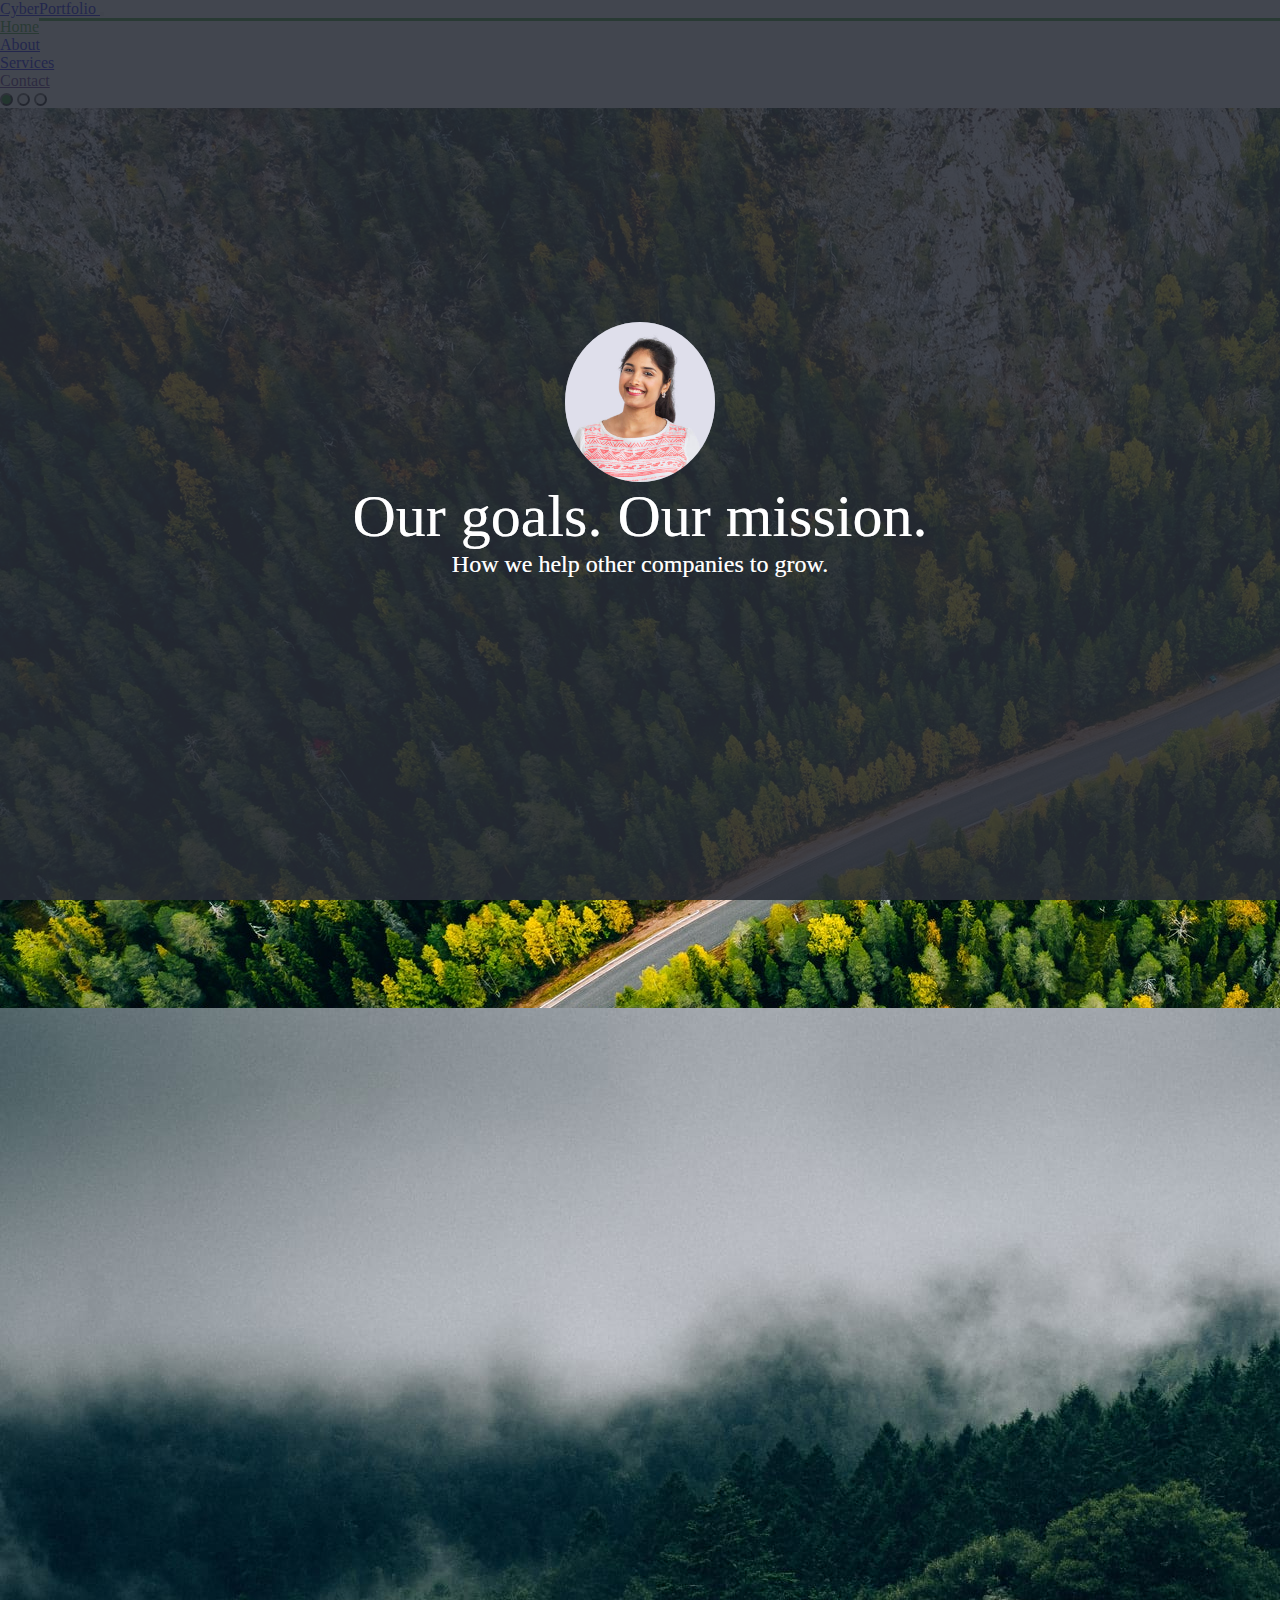
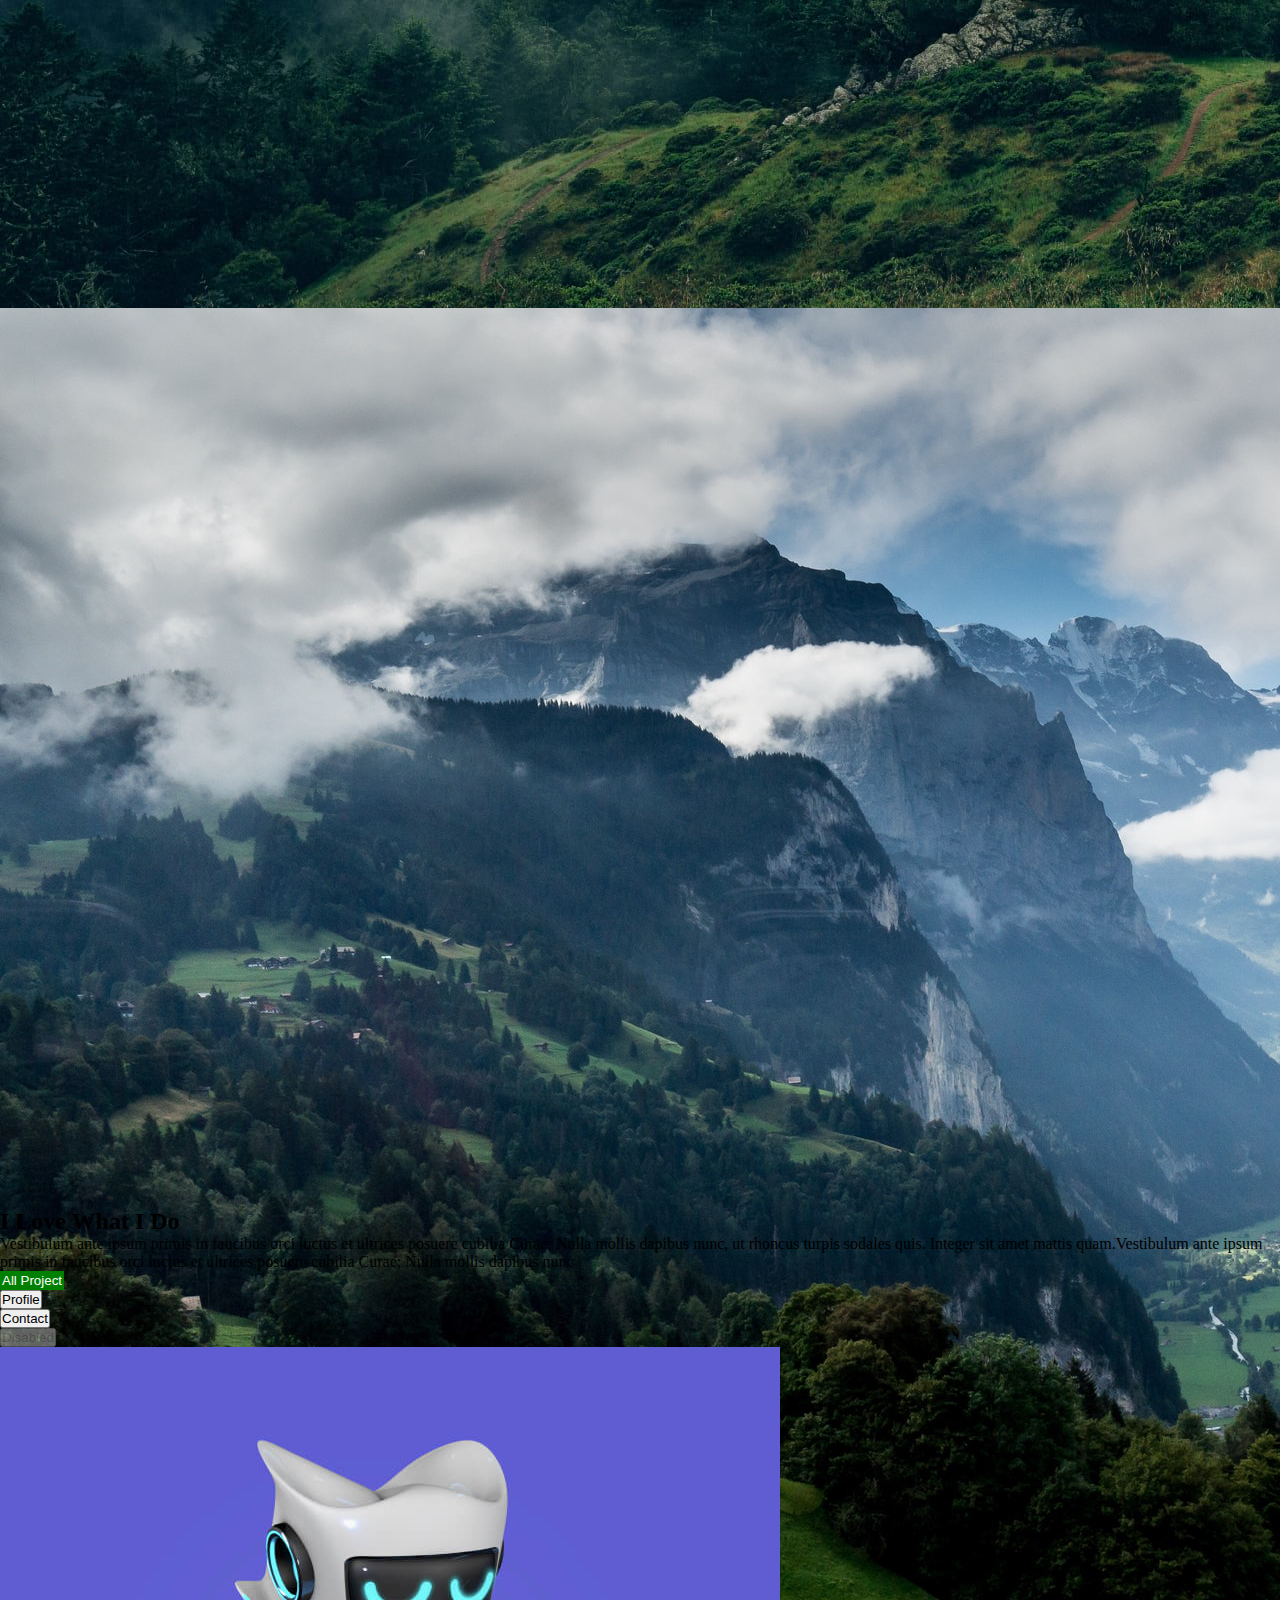
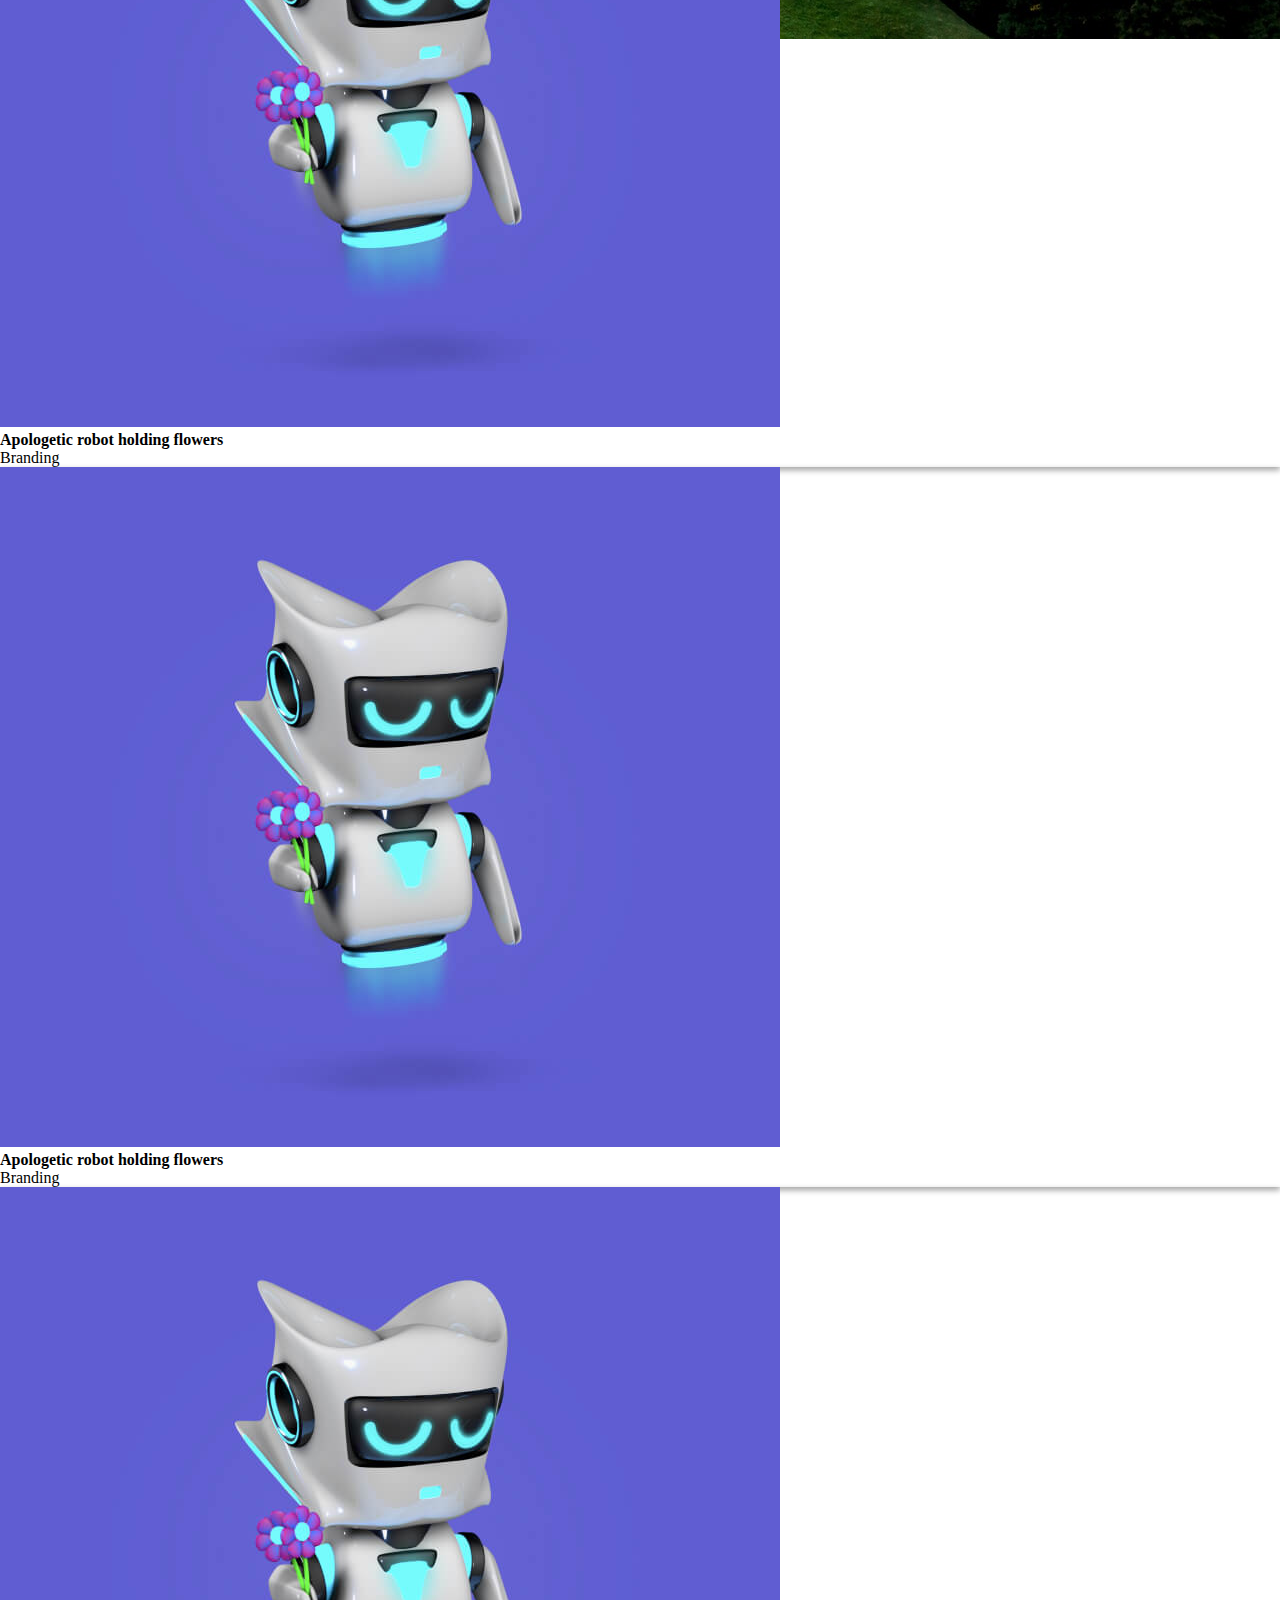
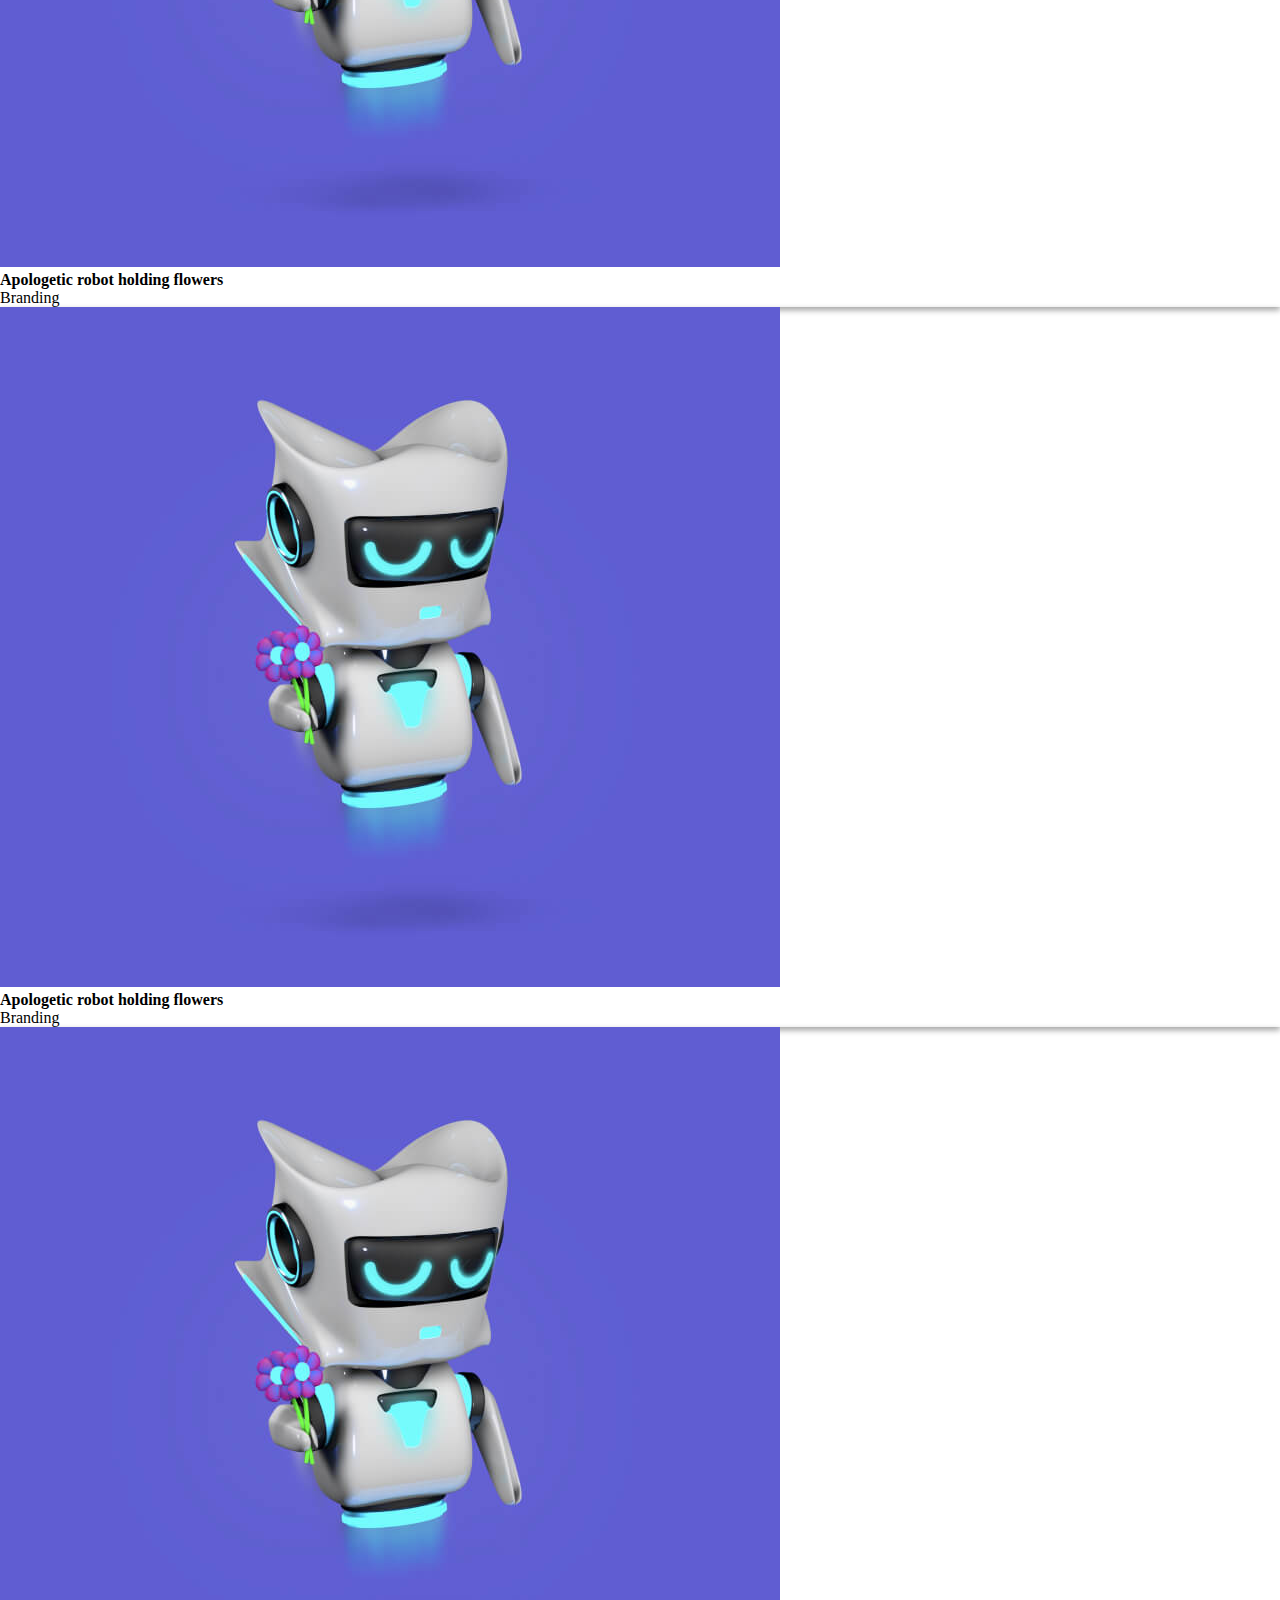
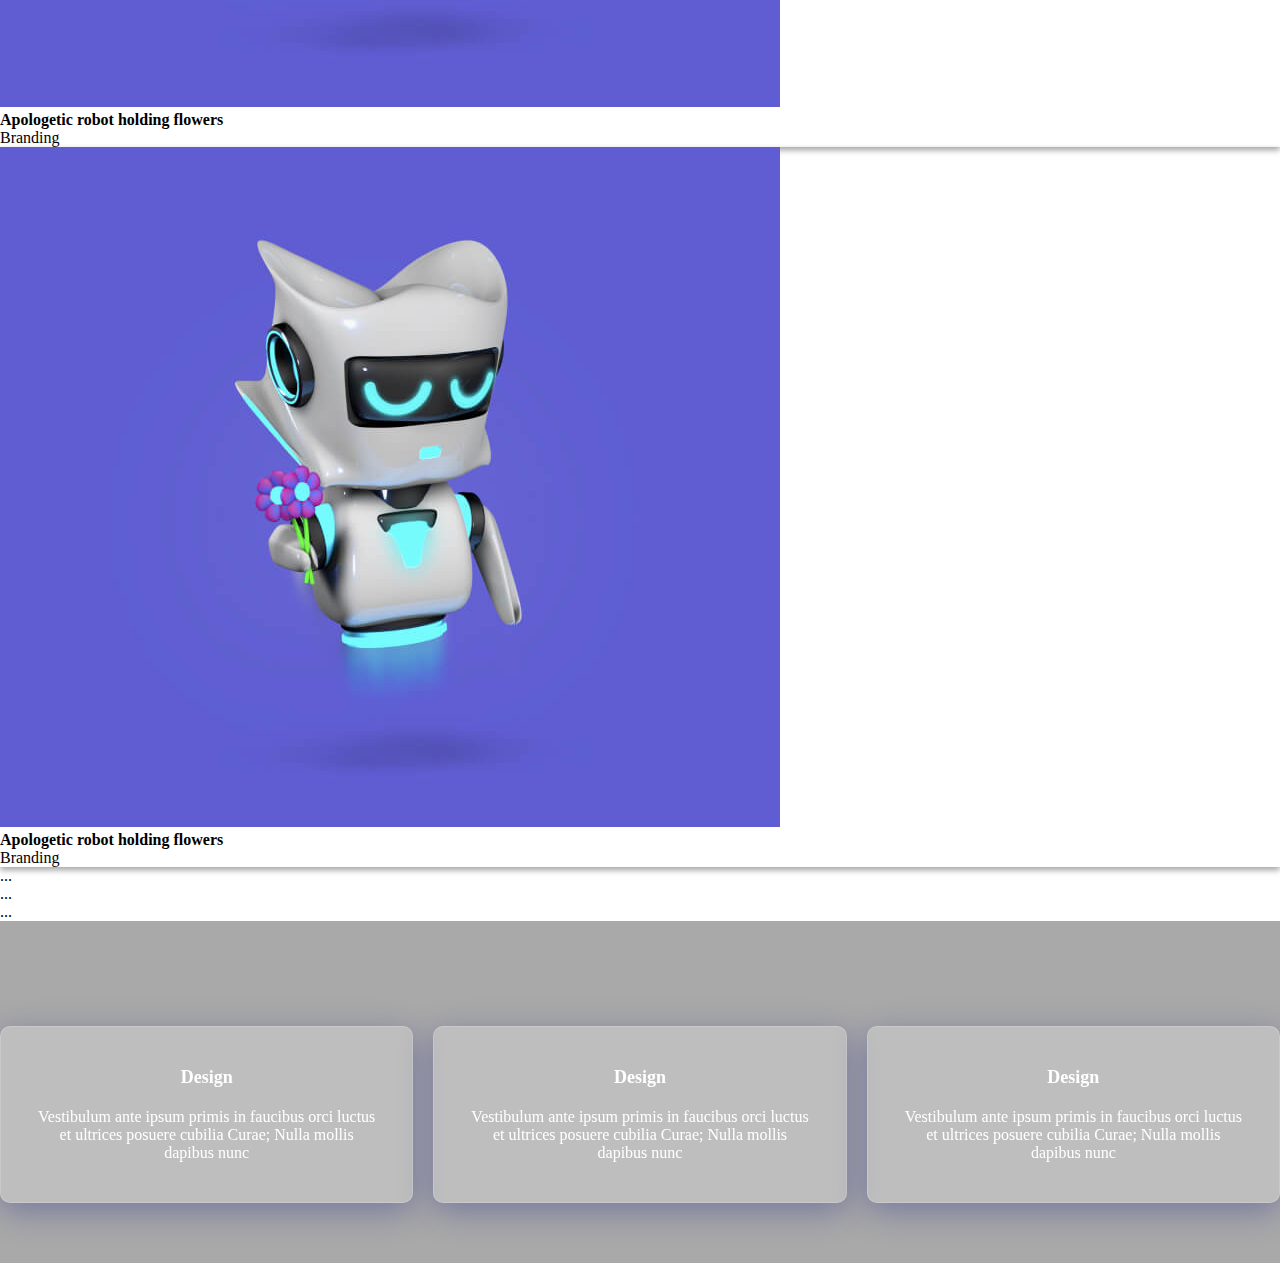
<file: index.html>
<!DOCTYPE html>
<html lang="en">
  <head>
    <title>Title</title>
    <!-- Required meta tags -->
    <meta charset="utf-8" />
    <meta
      name="viewport"
      content="width=device-width, initial-scale=1, shrink-to-fit=no"
    />
    <link rel="shortcut icon" href="./img/g1.jpg" type="image/x-icon">

    <!-- Bootstrap CSS v5.2.1 -->
    <link
      href="https://cdn.jsdelivr.net/npm/bootstrap@5.2.1/dist/css/bootstrap.min.css"
      rel="stylesheet"
      integrity="sha384-iYQeCzEYFbKjA/T2uDLTpkwGzCiq6soy8tYaI1GyVh/UjpbCx/TYkiZhlZB6+fzT"
      crossorigin="anonymous"
    />

    <!-- bấm lên fa6-cdn sẽ tạo ra thằng fontawesome bên dưới  -->
    <!-- fontawesome  -->
    <!-- FontAwesome 6.2.0 CSS -->
    <link
      rel="stylesheet"
      href="https://cdnjs.cloudflare.com/ajax/libs/font-awesome/6.2.0/css/all.min.css"
      integrity="sha512-xh6O/CkQoPOWDdYTDqeRdPCVd1SpvCA9XXcUnZS2FmJNp1coAFzvtCN9BmamE+4aHK8yyUHUSCcJHgXloTyT2A=="
      crossorigin="anonymous"
      referrerpolicy="no-referrer"
    />

    <!-- animation -->
    <link
      rel="stylesheet"
      href="https://cdnjs.cloudflare.com/ajax/libs/animate.css/4.1.1/animate.min.css"
      integrity="sha512-c42qTSw/wPZ3/5LBzD+Bw5f7bSF2oxou6wEb+I/lqeaKV5FDIfMvvRp772y4jcJLKuGUOpbJMdg/BTl50fJYAw=="
      crossorigin="anonymous"
      referrerpolicy="no-referrer"
    />

    <!-- css my  -->
    <link rel="stylesheet" href="./css/style.css" />
  </head>

  <body>
    <header class="position-absolute w-100">
      <!-- place navbar here -->
      <div class="container">
        <nav class="navbar navbar-expand-lg py-3 px-5">
          <div class="container-fluid">
            <!-- logo  -->

            <a class="navbar-brand" href="#">
              <i class="fa-solid fa-dice-d20 text-success fs-1"></i>
              <span class="text-white fs-2">CyberPortfolio</span>
            </a>

            <button
              class="navbar-toggler bg-success"
              type="button"
              data-bs-toggle="collapse"
              data-bs-target="#navbarNav"
              aria-controls="navbarNav"
              aria-expanded="false"
              aria-label="Toggle navigation"
            >
              <i class="fa-solid fa-bars text-white py-2 px-3"></i>
            </button>
            <div
              class="collapse navbar-collapse justify-content-end"
              id="navbarNav"
            >
              <ul class="navbar-nav">
                <li class="nav-item me-3 active">
                  <a class="nav-link text-white" aria-current="page" href="#"
                    >Home</a
                  >
                </li>
                <li class="nav-item me-3">
                  <a class="nav-link text-white" href="#">About</a>
                </li>
                <li class="nav-item me-3">
                  <a class="nav-link text-white" href="#">Services</a>
                </li>
                <li class="nav-item me-3">
                  <a class="nav-link text-white" href="">Contact</a>
                </li>
              </ul>
            </div>
          </div>
        </nav>
      </div>
    </header>
    <main>
      <!-- carousel  -->
      <section class="cyber_carousle">
        <div
          id="carouselExampleIndicators"
          class="carousel slide"
          data-bs-ride="true"
        >
          <div class="carousel-indicators">
            <button
              type="button"
              data-bs-target="#carouselExampleIndicators"
              data-bs-slide-to="0"
              class="active"
              aria-current="true"
              aria-label="Slide 1"
            ></button>
            <button
              type="button"
              data-bs-target="#carouselExampleIndicators"
              data-bs-slide-to="1"
              aria-label="Slide 2"
            ></button>
            <button
              type="button"
              data-bs-target="#carouselExampleIndicators"
              data-bs-slide-to="2"
              aria-label="Slide 3"
            ></button>
          </div>
          <div class="carousel-inner">
            <div class="carousel-item active">
              <img src="./img/finland.jpg" class="d-block w-100" alt="..." />
              <!-- iteam -->
              <div class="carousel_content">
                <img
                  class="animate__animated animate__fadeInUp"
                  src="./img/01-3.jpg"
                  alt=""
                />
                <h2
                  class="animate__animated animate__fadeInUp animate__delay-1s"
                >
                  Our goals. Our mission.
                </h2>
                <p
                  class="animate__animated animate__fadeInUp animate__delay-2s"
                >
                  How we help other companies to grow.
                </p>
              </div>
            </div>
            <!-- iteam -->

            <div class="carousel-item">
              <img
                src="./img/mountains-1.jpg"
                class="d-block w-100"
                alt="..."
              />
              <!-- iteam -->
              <div class="carousel_content">
                <img
                  class="animate__animated animate__fadeInUp"
                  src="./img/02-3.jpg"
                  alt=""
                />
                <h2
                  class="animate__animated animate__fadeInUp animate__delay-1s"
                >
                  Our goals. Our mission.
                </h2>
                <p
                  class="animate__animated animate__fadeInUp animate__delay-2s"
                >
                  How we help other companies to grow.
                </p>
              </div>
            </div>

            <div class="carousel-item">
              <img src="./img/mountains.jpg" class="d-block w-100" alt="..." />
              <!-- iteam -->
              <div class="carousel_content">
                <img
                  class="animate__animated animate__fadeInUp"
                  src="./img/03-3.jpg"
                  alt=""
                />
                <h2
                  class="animate__animated animate__fadeInUp animate__delay-1s"
                >
                  Our goals. Our mission.
                </h2>
                <p
                  class="animate__animated animate__fadeInUp animate__delay-2s"
                >
                  How we help other companies to grow.
                </p>
              </div>
            </div>
          </div>
        </div>
      </section>

      <!-- project  -->
      <section class="cyber_project py-5">
        <div class="container">
          <!-- title  -->
          <div class="project_title text-center">
            <h2>I Love What I Do</h2>
            <p>
              Vestibulum ante ipsum primis in faucibus orci luctus et ultrices
              posuere cubilia Curae; Nulla mollis dapibus nunc, ut rhoncus
              turpis sodales quis. Integer sit amet mattis quam.Vestibulum ante
              ipsum primis in faucibus orci luctus et ultrices posuere cubilia
              Curae; Nulla mollis dapibus nunc
            </p>
          </div>
          <!-- content  -->
          <div class="project_content">
            <ul
              class="nav nav-pills mb-3 justify-content-center gap-3"
              id="pills-tab"
              role="tablist"
            >
              <li class="nav-item" role="presentation">
                <button
                  class="nav-link text-dark border border-dark border-1 rounded-2 active"
                  id="pills-home-tab"
                  data-bs-toggle="pill"
                  data-bs-target="#pills-home"
                  type="button"
                  role="tab"
                  aria-controls="pills-home"
                  aria-selected="true"
                >
                  All Project
                </button>
              </li>
              <li class="nav-item" role="presentation">
                <button
                  class="nav-link border border-dark border-1 rounded-2 text-dark"
                  id="pills-profile-tab"
                  data-bs-toggle="pill"
                  data-bs-target="#pills-profile"
                  type="button"
                  role="tab"
                  aria-controls="pills-profile"
                  aria-selected="false"
                >
                  Profile
                </button>
              </li>
              <li class="nav-item" role="presentation">
                <button
                  class="nav-link border border-dark border-1 rounded-2 text-dark"
                  id="pills-contact-tab"
                  data-bs-toggle="pill"
                  data-bs-target="#pills-contact"
                  type="button"
                  role="tab"
                  aria-controls="pills-contact"
                  aria-selected="false"
                >
                  Contact
                </button>
              </li>
              <li class="nav-item" role="presentation">
                <button
                  class="nav-link border border-dark border-1 rounded-2 text-dark"
                  id="pills-disabled-tab"
                  data-bs-toggle="pill"
                  data-bs-target="#pills-disabled"
                  type="button"
                  role="tab"
                  aria-controls="pills-disabled"
                  aria-selected="false"
                  disabled
                >
                  Disabled
                </button>
              </li>
            </ul>
            <div class="tab-content" id="pills-tabContent">
              <div
                class="tab-pane fade show active"
                id="pills-home"
                role="tabpanel"
                aria-labelledby="pills-home-tab"
                tabindex="0"
              >
                <div class="row gy-4 ">
                  <div class="col-12 col-md-6 col-xl-4">
                    <div class="project_item rounded-4">
                      <img class="w-100 rounded-top" src="./img/g1.jpg" alt="" />
                      <div class="project_text text-center px-3 py-2">
                        <h4>Apologetic robot holding flowers</h4>
                        <p>Branding</p>
                      </div>
                    </div>
                  </div>
                  <div class="col-12 col-md-6 col-xl-4">
                    <div class="project_item rounded-4">
                      <img class="w-100 rounded-top" src="./img/g1.jpg" alt="" />
                      <div class="project_text text-center px-3 py-2">
                        <h4>Apologetic robot holding flowers</h4>
                        <p>Branding</p>
                      </div>
                    </div>
                  </div>
                  <div class="col-12 col-md-6 col-xl-4">
                    <div class="project_item rounded-4">
                      <img class="w-100 rounded-top" src="./img/g1.jpg" alt="" />
                      <div class="project_text text-center px-3 py-2">
                        <h4>Apologetic robot holding flowers</h4>
                        <p>Branding</p>
                      </div>
                    </div>
                  </div>
                  <div class="col-12 col-md-6 col-xl-4">
                    <div class="project_item rounded-4">
                      <img class="w-100 rounded-top" src="./img/g1.jpg" alt="" />
                      <div class="project_text text-center px-3 py-2">
                        <h4>Apologetic robot holding flowers</h4>
                        <p>Branding</p>
                      </div>
                    </div>
                  </div>
                  <div class="col-12 col-md-6 col-xl-4">
                    <div class="project_item rounded-4">
                      <img class="w-100 rounded-top" src="./img/g1.jpg" alt="" />
                      <div class="project_text text-center px-3 py-2">
                        <h4>Apologetic robot holding flowers</h4>
                        <p>Branding</p>
                      </div>
                    </div>
                  </div>
                  <div class="col-12 col-md-6 col-xl-4">
                    <div class="project_item rounded-4">
                      <img class="w-100 rounded-top" src="./img/g1.jpg" alt="" />
                      <div class="project_text text-center px-3 py-2">
                        <h4>Apologetic robot holding flowers</h4>
                        <p>Branding</p>
                      </div>
                    </div>
                  </div>

                  
                </div>
              </div>
              <div
                class="tab-pane fade"
                id="pills-profile"
                role="tabpanel"
                aria-labelledby="pills-profile-tab"
                tabindex="0"
              >
                ...
              </div>
              <div
                class="tab-pane fade"
                id="pills-contact"
                role="tabpanel"
                aria-labelledby="pills-contact-tab"
                tabindex="0"
              >
                ...
              </div>
              <div
                class="tab-pane fade"
                id="pills-disabled"
                role="tabpanel"
                aria-labelledby="pills-disabled-tab"
                tabindex="0"
              >
                ...
              </div>
            </div>
          </div>
        </div>
      </section>

      <!-- availeble  -->
      <section class="cyber_avai">
        <div class="container position-relative">
          <!-- title  -->
          <div class="avai_title">
            <h2>I'm Available For Hire</h2>
            <p>Vestibulum ante ipsum primis in faucibus orci luctus et ultrices posuere cubilia Curae; Nulla mollis dapibus nunc, ut rhoncus turpis sodales quis. Integer sit amet mattis quam.</p>
          </div>
          <!-- content  -->
          <div class="avai_content">
            <!-- item  -->
            <div class="avai_item">
              <i class="fa-solid fa-paintbrush"></i>
              <h3>Design</h3>
              <p>Vestibulum ante ipsum primis in faucibus orci luctus et ultrices posuere cubilia Curae; Nulla mollis dapibus nunc</p>
            </div>
            <div class="avai_item">
              <i class="fa-solid fa-shekel-sign"></i>
              <h3>Design</h3>
              <p>Vestibulum ante ipsum primis in faucibus orci luctus et ultrices posuere cubilia Curae; Nulla mollis dapibus nunc</p>
            </div>
            <div class="avai_item">
              <i class="fa-solid fa-camera"></i>
              <h3>Design</h3>
              <p>Vestibulum ante ipsum primis in faucibus orci luctus et ultrices posuere cubilia Curae; Nulla mollis dapibus nunc</p>
            </div>
          </div>
          
         
          </div>
        </div>
      </section>

      <!-- achivement  -->
      <section class="cyber_achive"></section>
    </main>
    <footer>
      <!-- place footer here -->
    </footer>
    <!-- Bootstrap JavaScript Libraries -->
    <script
      src="https://cdn.jsdelivr.net/npm/@popperjs/core@2.11.6/dist/umd/popper.min.js"
      integrity="sha384-oBqDVmMz9ATKxIep9tiCxS/Z9fNfEXiDAYTujMAeBAsjFuCZSmKbSSUnQlmh/jp3"
      crossorigin="anonymous"
    ></script>

    <script
      src="https://cdn.jsdelivr.net/npm/bootstrap@5.2.1/dist/js/bootstrap.min.js"
      integrity="sha384-7VPbUDkoPSGFnVtYi0QogXtr74QeVeeIs99Qfg5YCF+TidwNdjvaKZX19NZ/e6oz"
      crossorigin="anonymous"
    ></script>
  </body>
</html>
</file>
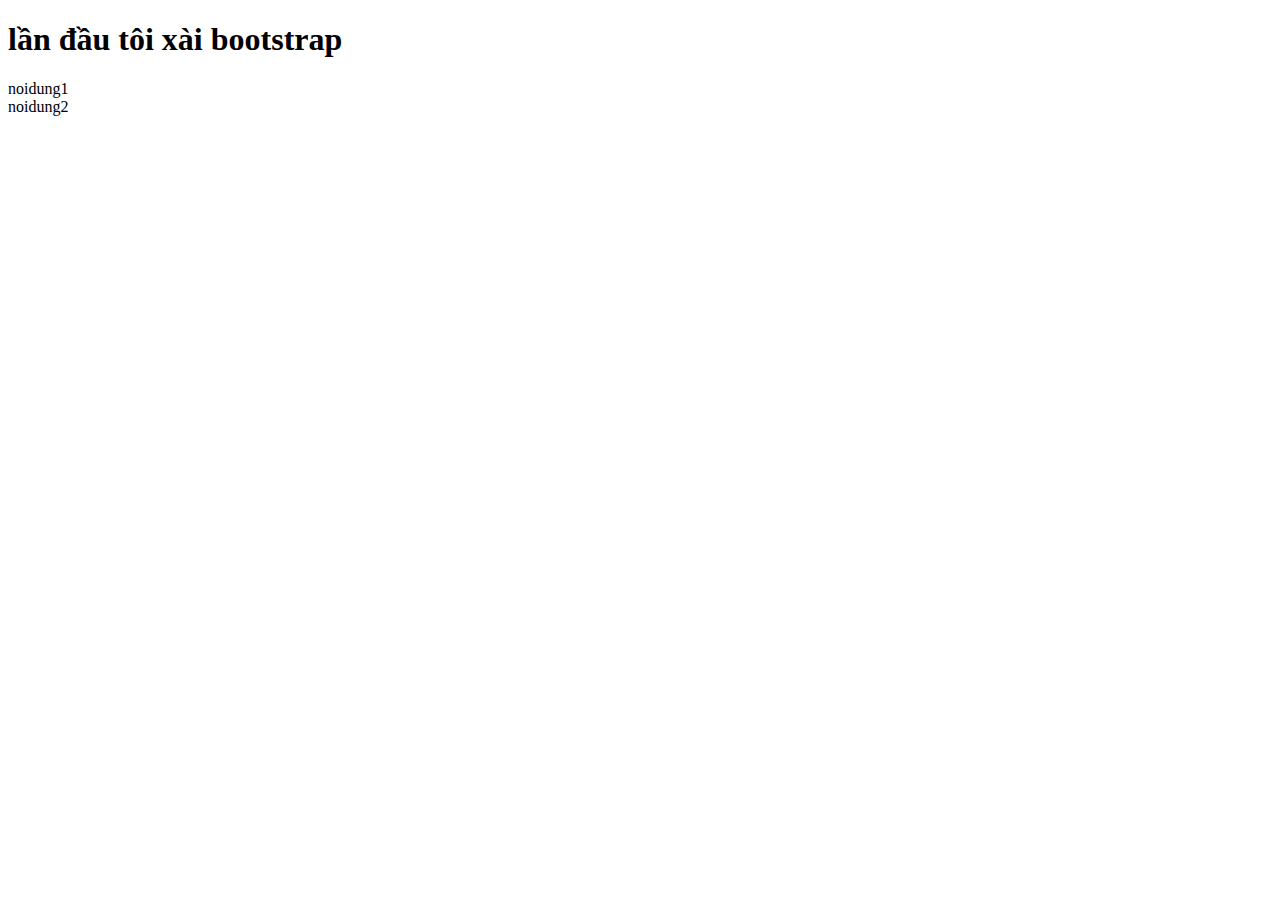
<file: demo.html>
<!-- lệnh tạo nhanh 1 cấu trúc html có kèm bootstrap -->
<!-- dùng lệnh bs5-$  -->
<!doctype html> 
<html lang="en">

<head>
  <title>Title</title>
  <!-- Required meta tags -->
  <meta charset="utf-8">
  <meta name="viewport" content="width=device-width, initial-scale=1, shrink-to-fit=no">

  <!-- Bootstrap CSS v5.2.1 -->
  <link href="https://cdn.jsdelivr.net/npm/bootstrap@5.2.1/dist/css/bootstrap.min.css" rel="stylesheet"
    integrity="sha384-iYQeCzEYFbKjA/T2uDLTpkwGzCiq6soy8tYaI1GyVh/UjpbCx/TYkiZhlZB6+fzT" crossorigin="anonymous">

</head>

<body>
    
    <!-- utilities -->
    <!-- background  -->
 <!-- khi mà cần tạo ra màu nền cho thẻ, goi một class có cấu trúc bg-(giá trị từ bootstrap) -->
 <!-- khi cần chỉnh màu nội dung ta , gọi một class có cấu trúc text-(gía trị từ bootstrap) -->
 <!-- một số giá trị màu: danger đỏ , dark đen, success xanh lá, white trắng,....  -->

<!-- đây là về text  -->
<!-- khi cần canh chỉnh nội dung, gọi một claass có cấu trúc text-(gía trị từ bootstrap) 
môt số giá trị: center(căn giữa), start(trái), end(phải) -->
<!-- <h1 class="text-center">lần đầu tôi xài bootstrap</h1> -->

<!-- spacing  -->
<!-- khi cần chỉnh margin và padding, gọi một class có cấu trúc m hoặc p  -->

<!-- border  -->
<!-- khi cần tạo ra đường viền cho thẻ, chúng ta goij 1 class border từ bootstrap 
      để chỉnh độ dày đường viền ta gọi class border-(giá trị nhập vào 1->5) -->


    <h1 class="bg-danger text-center text-white border border-5 border-primary rounded-pill">lần đầu tôi xài bootstrap</h1>
  <!-- Bootstrap JavaScript Libraries -->

  <!-- flex  -->
  <div class="d-flex">
    <div>noidung1</div>
    <div>noidung2</div>
    
  </div>
  <script src="https://cdn.jsdelivr.net/npm/@popperjs/core@2.11.6/dist/umd/popper.min.js"
    integrity="sha384-oBqDVmMz9ATKxIep9tiCxS/Z9fNfEXiDAYTujMAeBAsjFuCZSmKbSSUnQlmh/jp3" crossorigin="anonymous">
  </script>

  <script src="https://cdn.jsdelivr.net/npm/bootstrap@5.2.1/dist/js/bootstrap.min.js"
    integrity="sha384-7VPbUDkoPSGFnVtYi0QogXtr74QeVeeIs99Qfg5YCF+TidwNdjvaKZX19NZ/e6oz" crossorigin="anonymous">
  </script>
</body>

</html>
</file>
<file: css/style.css>
*{
    margin: 0;
    padding: 0;
    box-sizing: border-box;
}

/* .container{
    max-width: 1140px;
} */

/* header  */

header{
    z-index: 9;
}

header .navbar-nav li{
    position: relative;
}

header .navbar-nav li::after{
    content: "";
    background-color: #35a22c;
    width: 0%;
    height: 3px;
    position: absolute;
    transition: all 0.5s;
    transform: rotate();
 
}

header .navbar-nav li:hover::after{
    width: 100%;    
}

header .navbar-nav li:hover a {
    color: #35a22c !important;
}

header .navbar-nav li.active::after{
    width: 100%;
}

header .navbar-nav li.active a{
    color: #35a22c !important;
}



/* cyber_carousl  */


.cyber_carousle .carousel-inner .carousel-item {
    height: 100vh;
}

.cyber_carousle .carousel-inner .carousel-item .carousel_content{
    position: absolute;
    top: 0;
    left: 0;
    right: 0;
    bottom: 0;
    background-color:rgba(39,43,54,.5);
    display: flex;
    justify-content: center;
    flex-direction: column;
    align-items: center;
    color: white;
}

.cyber_carousle .carousel-inner .carousel-item .carousel_content h2{
    font-size: 60px;
    font-weight: 400;
}
.cyber_carousle .carousel-inner .carousel-item .carousel_content p{
    font-size: 24px;
}

.cyber_carousle .carousel-item .carousel_content img{
    width: 150px;
    height: 160px;
    border-radius: 50%;
}
.cyber_carousle .carousel-indicators button{
    height: 13px;
    width: 13px;
    border-radius: 50%;
    
}

.cyber_carousle .carousel-indicators button.active{
    background-color: green;
}


/* project  */

.cyber_project .project_content ul button.active{
    background-color: green;
    border: 2px solid green !important;
    color: white !important;


}
.cyber_project .project_content .project_item{
    box-shadow: rgba(0, 0, 0, 0.16) 0px 3px 6px, rgba(0, 0, 0, 0.23) 0px 3px 6px;
}

/* .cyber_project .project_content .row .col-4:hover{
    cursor: pointer;
}

.cyber_project .project_content .row .col-4:hover h4{
    color: #35a22c;
} */

.cyber_project .project_content .row .col-4 .project_item .project_text{
    transition: all 0.5s;
    border: 1px solid transparent;
    border-bottom-left-radius: 16px;
    border-bottom-right-radius: 16px;
    border-top: none;
} 

.cyber_project .project_content .row .col-4:hover .project_item:hover .project_text{
    border-color: #35a22c;
}

.cyber_project .project_content .row .col-4:hover .project_item:hover .project_text h4{
    color: #35a22c;
}






/* avai  */

.cyber_avai{
    background-image: url(../img/3.jpg);
    background-attachment: fixed;
    padding: 60px 0;
    background-size: cover;
    position: relative;
    color: white;
    text-align: center;
}

.cyber_avai::before {
    content: "";
    position: absolute;
    top: 0;
    left: 0;
    width: 100%;
    height: 100%;
    background-color: rgba(0, 0, 0, 0.338);
    
}


.cyber_avai .avai_content{
    display: flex;
    gap: 20px;
}

.cyber_avai .avai_content .avai_item{
    background: rgba( 255, 255, 255, 0.25 );
box-shadow: 0 8px 32px 0 rgba( 31, 38, 135, 0.37 );
backdrop-filter: blur( 4px );
-webkit-backdrop-filter: blur( 4px );
border-radius: 10px;
border: 1px solid rgba( 255, 255, 255, 0.18 );
padding: 20px 35px 40px 35px;
transition: all 0.5s;

}

.cyber_avai .avai_content .avai_item i{
    font-size:40px ;
    color: #35a22c;
}
.cyber_avai .avai_content .avai_item h3{
    margin: 20px 0;
    font-weight: bold;
    font-size: 18px;
}

.cyber_avai .avai_content .avai_item:hover{
        background-color: black;
        border-color: white;
}

/* tao tren cac thiet bi nho hon 
 -khi sủ dụng @media : nếu dùng max width thì sẽ lấy tất cả các thiết bị có vùng nhìn từ 0 cho đến giá trị max width nhận vào
 -quy tắc với max width: là chúng ta để các @media có giá trị max width lớn hơn  nằm ở trên các @media có giá trị max width nhỏ hơn */

@media screen and (max-width: 768px) {
    .avai_content {
        flex-wrap: wrap;
    }
    .avai_content .avai_item{
        
        width: 100%;
    }
    
}

@media screen and (max-width: 576px) {  
    .avai_content .avai_item {
        width: 100%;
    }
}
    

/* min width ngược lại với max width  */
/* @media screen and (min-width:576px) {

    .avai_content{
        display: flex;
        flex-wrap: wrap;
    }
}

@media screen and (min-width:992px) {
    .avai_content{
        flex-wrap: wrap;
    }
    .avai_item{
        width: calc(50% - 20px);
    }
} */
</file>
